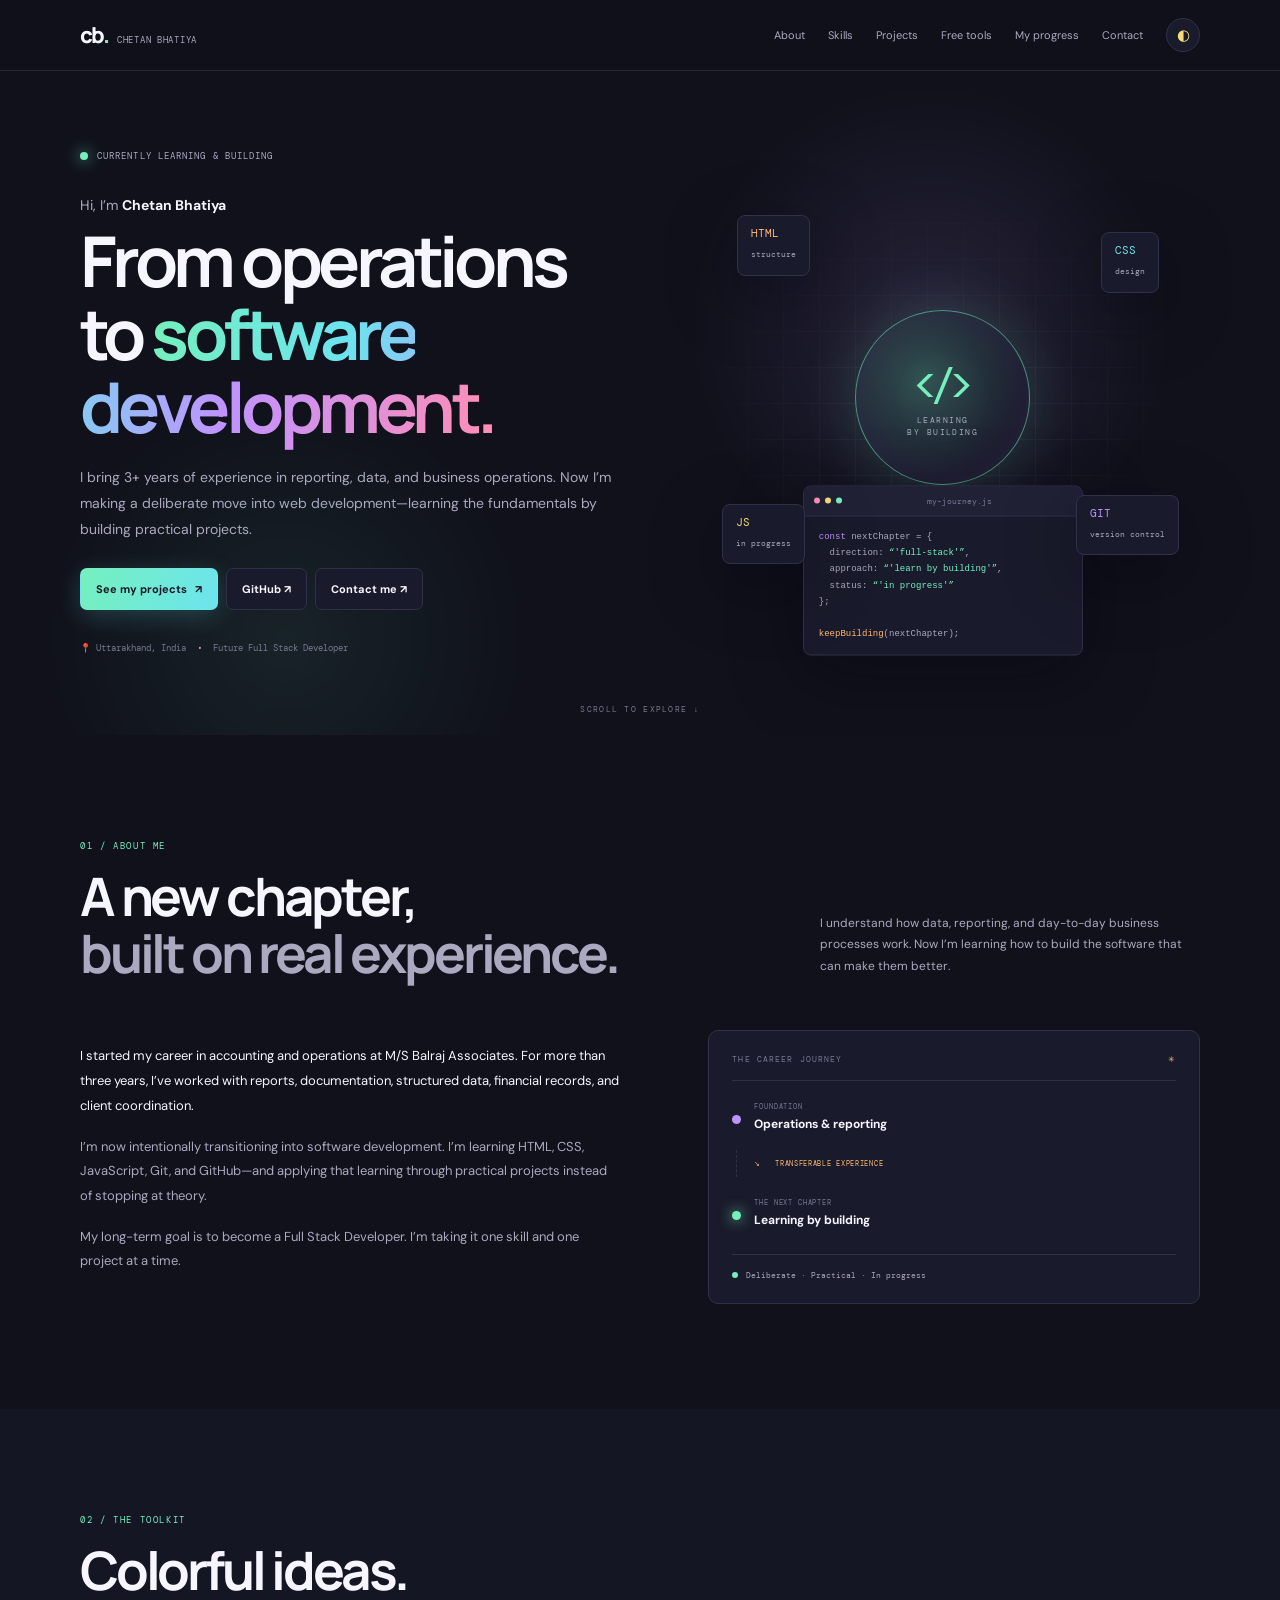
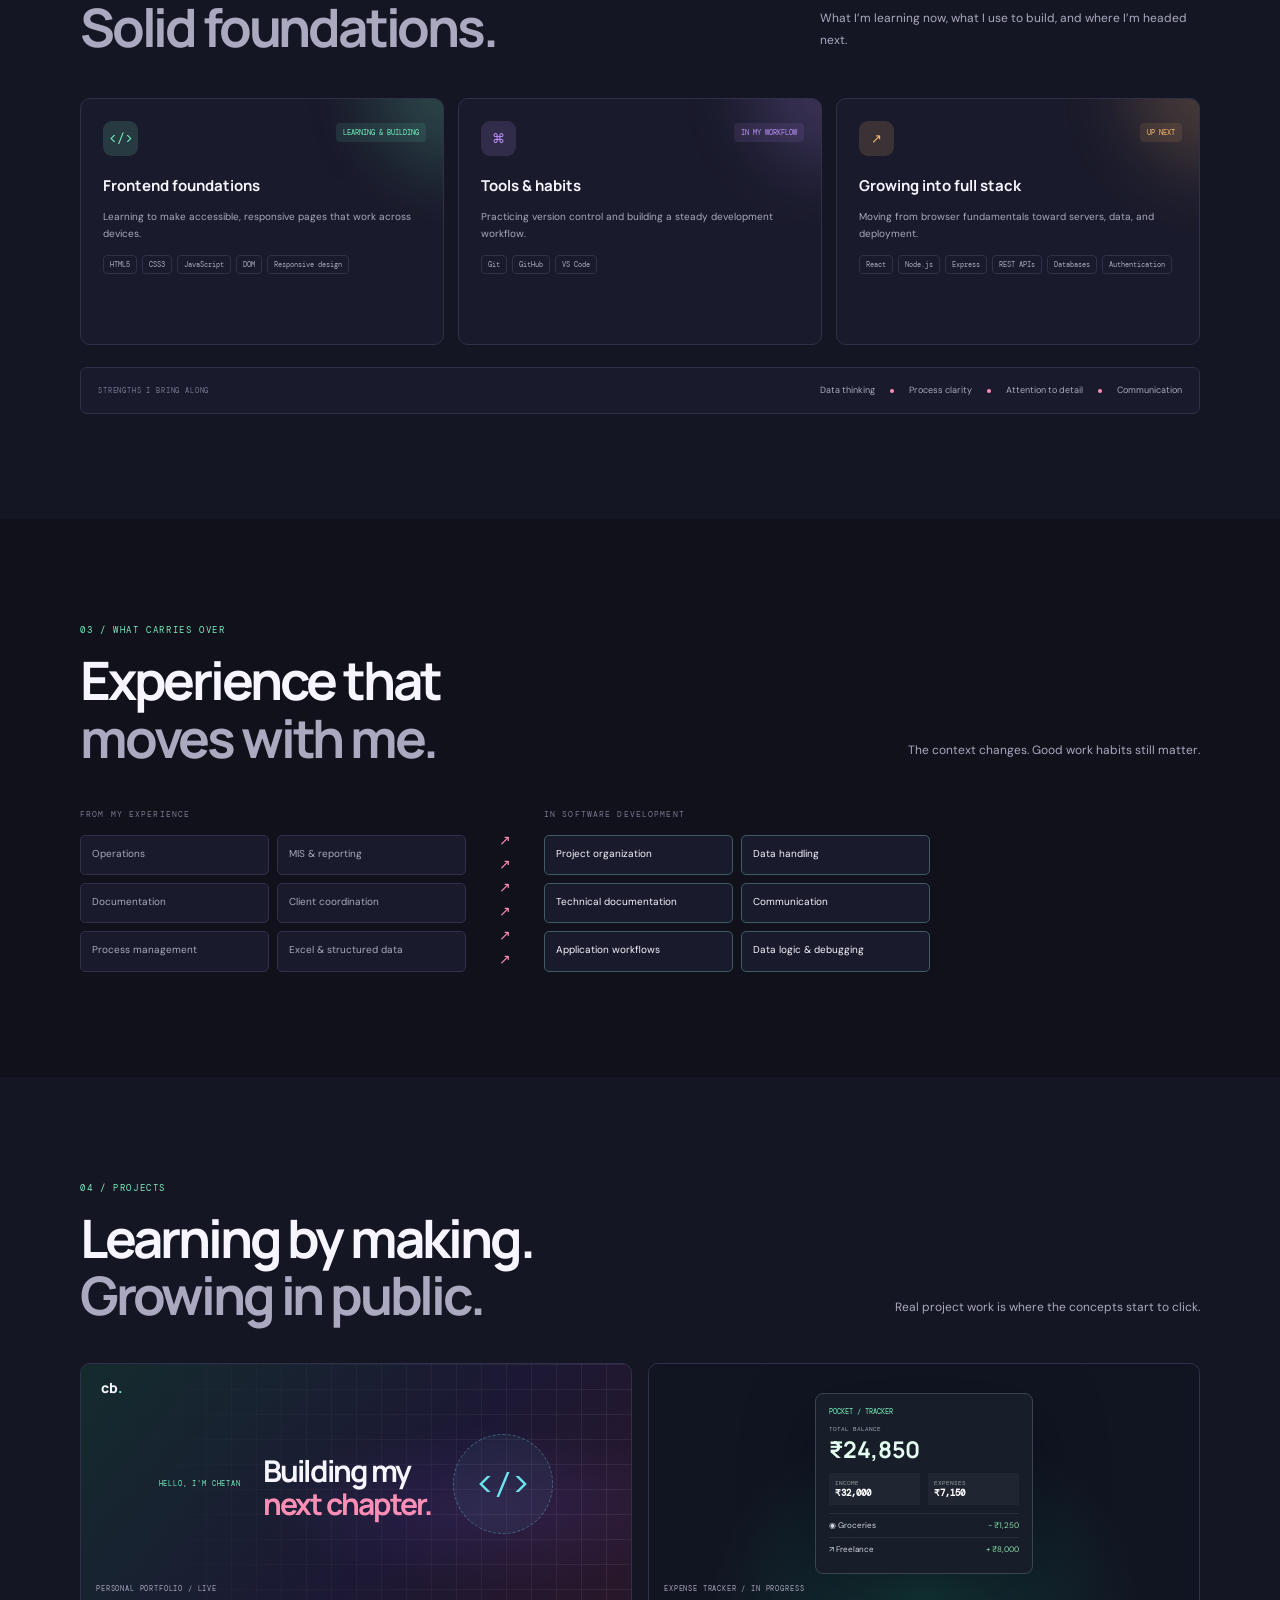
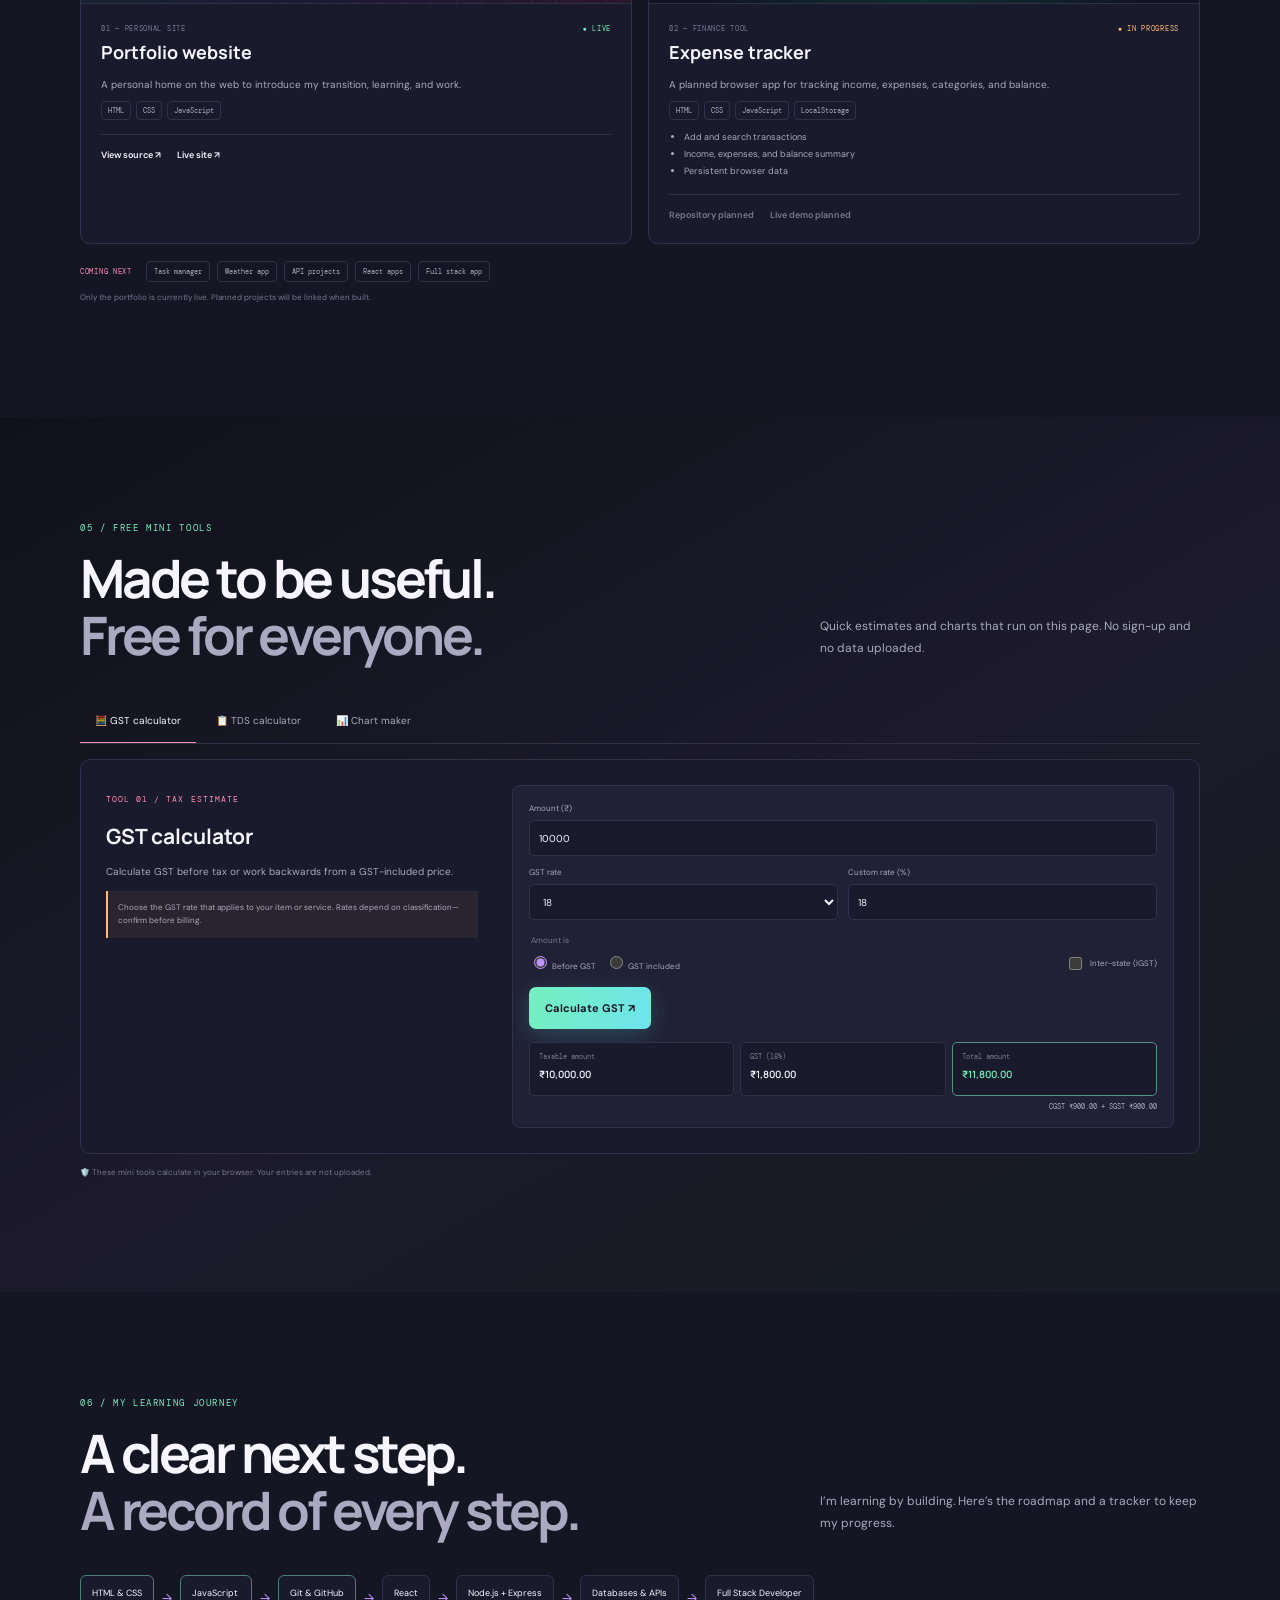
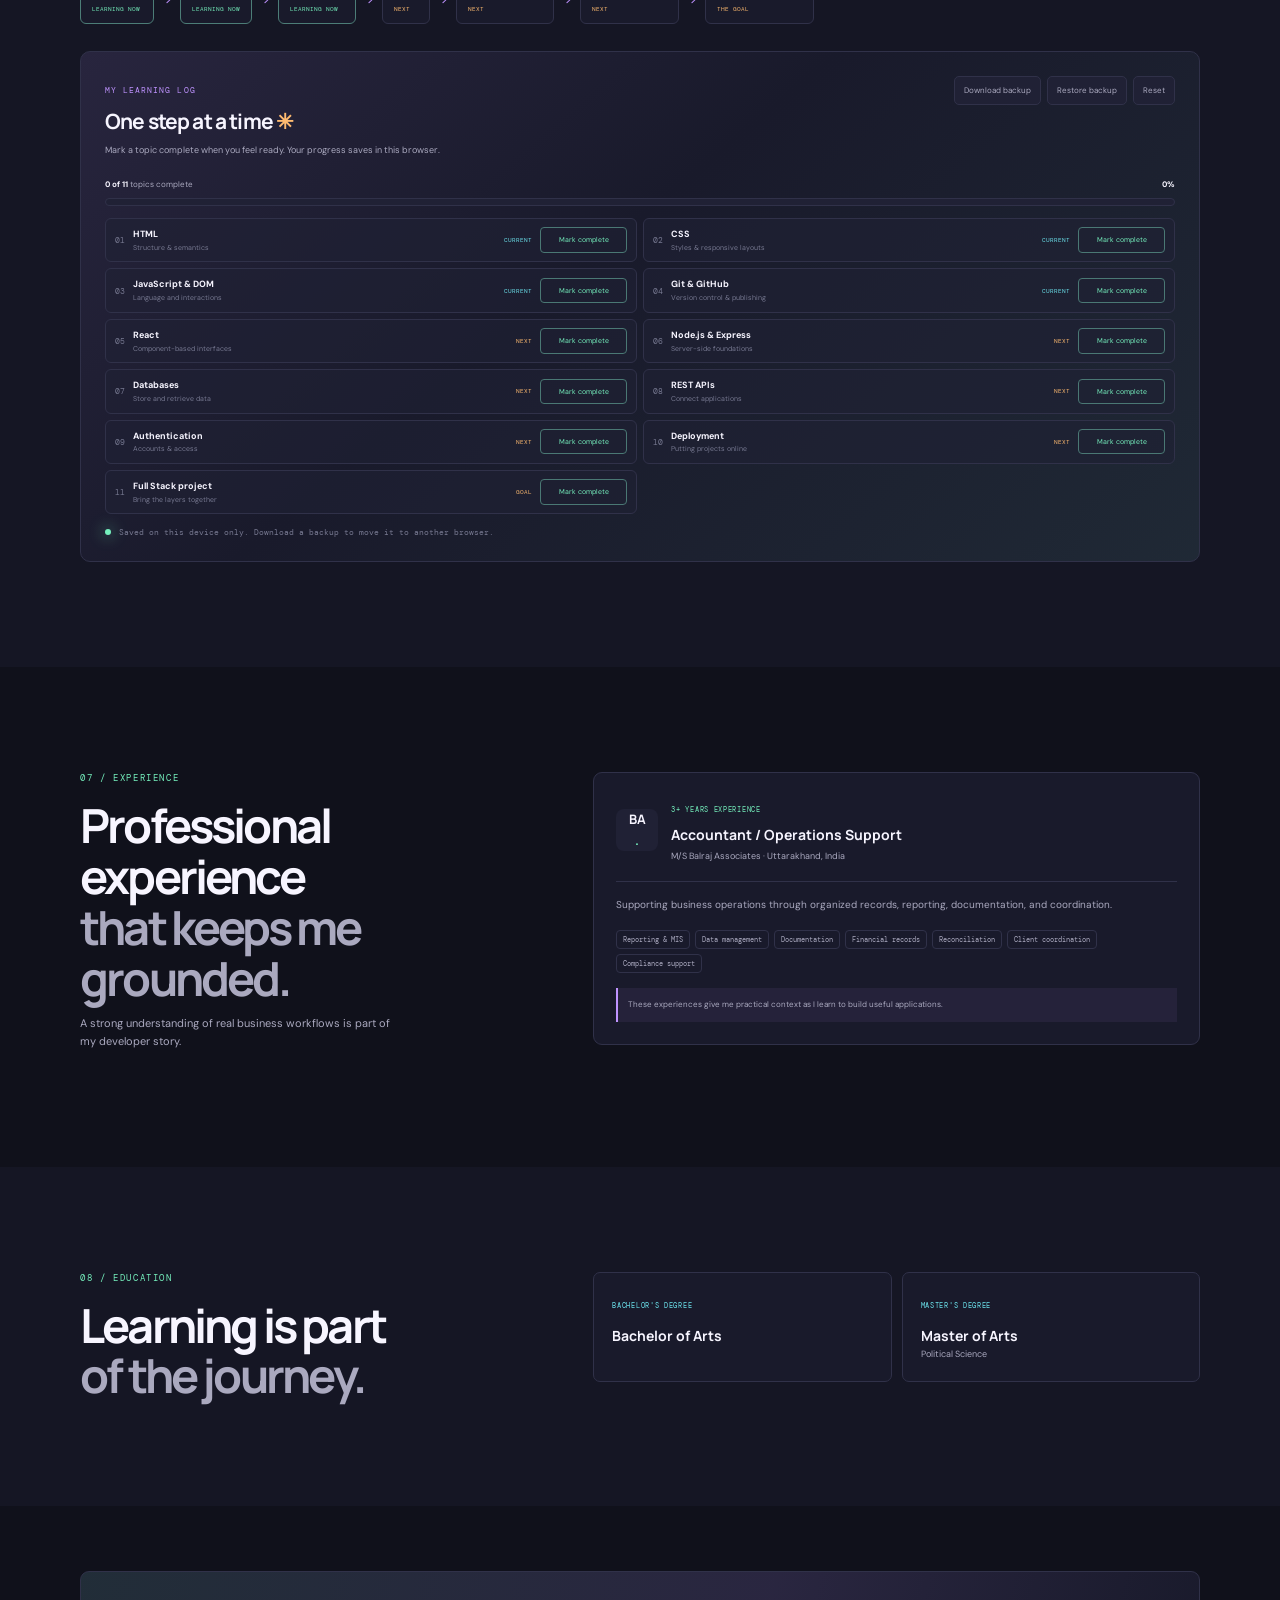
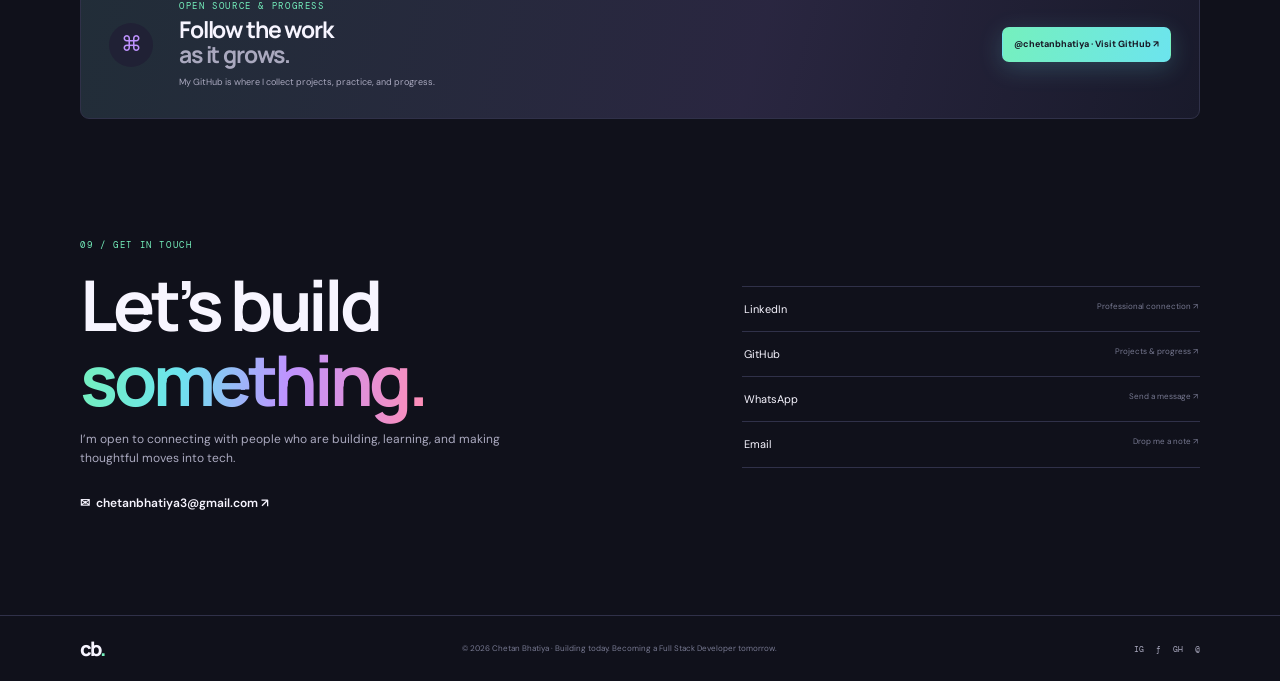
<file: index.html>
<!doctype html>
<html lang="en" data-theme="dark">
<head>
  <meta charset="utf-8"><meta name="viewport" content="width=device-width, initial-scale=1">
  <meta name="theme-color" content="#10111b"><meta name="description" content="Chetan Bhatiya's portfolio — an operations professional learning web development by building practical projects.">
  <meta name="keywords" content="Chetan Bhatiya, future full stack developer, web developer, HTML, CSS, JavaScript">
  <meta name="author" content="Chetan Bhatiya"><link rel="canonical" href="https://chetanbhatiya.github.io/chetan-portfolio/">
  <meta property="og:type" content="website"><meta property="og:title" content="Chetan Bhatiya | Future Full Stack Developer"><meta property="og:description" content="From operations to software development. Learning by building practical web projects."><meta property="og:url" content="https://chetanbhatiya.github.io/chetan-portfolio/"><meta name="twitter:card" content="summary">
  <title>Chetan Bhatiya | Future Full Stack Developer</title><link rel="icon" href="favicon.svg" type="image/svg+xml">
  <link rel="preconnect" href="https://fonts.googleapis.com"><link rel="preconnect" href="https://fonts.gstatic.com" crossorigin>
  <link href="https://fonts.googleapis.com/css2?family=DM+Mono:wght@400;500&family=DM+Sans:wght@400;500;600;700&family=Manrope:wght@400;500;600;700;800&display=swap" rel="stylesheet">
  <link rel="stylesheet" href="style.css">
  <script type="application/ld+json">{"@context":"https://schema.org","@type":"Person","name":"Chetan Bhatiya","url":"https://chetanbhatiya.github.io/chetan-portfolio/","email":"mailto:chetanbhatiya3@gmail.com","jobTitle":"Future Full Stack Developer","address":{"@type":"PostalAddress","addressRegion":"Uttarakhand","addressCountry":"IN"},"sameAs":["https://github.com/chetanbhatiya","https://www.linkedin.com/in/chetan-bhatiya-72a6a1225"]}</script>
  <script>try{document.documentElement.dataset.theme=localStorage.getItem('cb-theme')||'dark'}catch(e){}</script><script defer src="script.js"></script>
</head>
<body>
<a class="skip-link" href="#main">Skip to content</a><div class="progress-line"><span></span></div>
<header class="header"><nav class="nav wrap" aria-label="Main navigation"><a class="brand" href="#home">cb<span>.</span><small>CHETAN BHATIYA</small></a><button class="menu" aria-expanded="false" aria-controls="nav-items" aria-label="Open navigation"><i></i><i></i></button><div class="nav-items" id="nav-items"><a href="#about">About</a><a href="#skills">Skills</a><a href="#projects">Projects</a><a href="#tools">Free tools</a><a href="#journey">My progress</a><a href="#contact">Contact</a><button class="theme" aria-label="Switch theme" title="Switch theme">◐</button></div></nav></header>
<main id="main">
  <section class="hero" id="home"><div class="hero-glow glow-a"></div><div class="hero-glow glow-b"></div><div class="wrap hero-layout"><div class="hero-copy"><p class="availability"><i></i> CURRENTLY LEARNING &amp; BUILDING</p><p class="hello">Hi, I’m <b>Chetan Bhatiya</b></p><h1>From operations<br>to <span class="rainbow">software development.</span></h1><p class="hero-desc">I bring 3+ years of experience in reporting, data, and business operations. Now I’m making a deliberate move into web development—learning the fundamentals by building practical projects.</p><div class="actions"><a class="btn btn-bright" href="#projects">See my projects <span>↗</span></a><a class="btn btn-outline" href="https://github.com/chetanbhatiya" target="_blank" rel="noreferrer">GitHub ↗</a><a class="btn btn-outline" href="#contact">Contact me ↗</a></div><div class="hero-caption"><span>📍 Uttarakhand, India</span><b>·</b><span>Future Full Stack Developer</span></div></div><div class="hero-art" aria-label="Decorative coding workspace"><div class="art-grid"></div><div class="planet"><span>&lt;/&gt;</span><small>LEARNING<br>BY BUILDING</small></div><div class="art-chip chip-one"><b>HTML</b><small>structure</small></div><div class="art-chip chip-two"><b>CSS</b><small>design</small></div><div class="art-chip chip-three"><b>JS</b><small>in progress</small></div><div class="art-chip chip-four"><b>GIT</b><small>version control</small></div><div class="terminal"><div class="terminal-top"><i></i><i></i><i></i><span>my-journey.js</span></div><pre><code><em>const</em> nextChapter = {<br>  direction: <q>'full-stack'</q>,<br>  approach: <q>'learn by building'</q>,<br>  status: <q>'in progress'</q><br>};<br><br><strong>keepBuilding</strong>(nextChapter);</code></pre></div></div></div><a class="scroll-down" href="#about">SCROLL TO EXPLORE ↓</a></section>
  <section class="section" id="about"><div class="wrap"><p class="kicker">01 / ABOUT ME</p><div class="section-head"><h2>A new chapter,<br><span class="muted">built on real experience.</span></h2><p>I understand how data, reporting, and day-to-day business processes work. Now I’m learning how to build the software that can make them better.</p></div><div class="about-grid"><div class="prose"><p>I started my career in accounting and operations at M/S Balraj Associates. For more than three years, I’ve worked with reports, documentation, structured data, financial records, and client coordination.</p><p>I’m now intentionally transitioning into software development. I’m learning HTML, CSS, JavaScript, Git, and GitHub—and applying that learning through practical projects instead of stopping at theory.</p><p>My long-term goal is to become a Full Stack Developer. I’m taking it one skill and one project at a time.</p></div><div class="journey-box"><div class="box-cap">THE CAREER JOURNEY <span>✳</span></div><div class="journey-row"><i class="node old"></i><div><small>FOUNDATION</small><b>Operations &amp; reporting</b></div></div><div class="journey-dash">↘ &nbsp; TRANSFERABLE EXPERIENCE</div><div class="journey-row"><i class="node new"></i><div><small>THE NEXT CHAPTER</small><b>Learning by building</b></div></div><div class="journey-foot"><i></i> Deliberate · Practical · In progress</div></div></div></div></section>
  <section class="section section-tint" id="skills"><div class="wrap"><p class="kicker">02 / THE TOOLKIT</p><div class="section-head"><h2>Colorful ideas.<br><span class="muted">Solid foundations.</span></h2><p>What I’m learning now, what I use to build, and where I’m headed next.</p></div><div class="skills-grid"><article class="skill-card sc-green"><span class="skill-icon">&lt;/&gt;</span><small class="pill p-green">LEARNING &amp; BUILDING</small><h3>Frontend foundations</h3><p>Learning to make accessible, responsive pages that work across devices.</p><div class="tags"><span>HTML5</span><span>CSS3</span><span>JavaScript</span><span>DOM</span><span>Responsive design</span></div></article><article class="skill-card sc-purple"><span class="skill-icon">⌘</span><small class="pill p-purple">IN MY WORKFLOW</small><h3>Tools &amp; habits</h3><p>Practicing version control and building a steady development workflow.</p><div class="tags"><span>Git</span><span>GitHub</span><span>VS Code</span></div></article><article class="skill-card sc-orange"><span class="skill-icon">↗</span><small class="pill p-orange">UP NEXT</small><h3>Growing into full stack</h3><p>Moving from browser fundamentals toward servers, data, and deployment.</p><div class="tags"><span>React</span><span>Node.js</span><span>Express</span><span>REST APIs</span><span>Databases</span><span>Authentication</span></div></article></div><div class="transfer-strip"><b>STRENGTHS I BRING ALONG</b><span>Data thinking</span><i></i><span>Process clarity</span><i></i><span>Attention to detail</span><i></i><span>Communication</span></div></div></section>
  <section class="section"><div class="wrap"><p class="kicker">03 / WHAT CARRIES OVER</p><div class="section-head"><h2>Experience that<br><span class="muted">moves with me.</span></h2><p>The context changes. Good work habits still matter.</p></div><div class="bridge"><div><small>FROM MY EXPERIENCE</small><span>Operations</span><span>MIS &amp; reporting</span><span>Documentation</span><span>Client coordination</span><span>Process management</span><span>Excel &amp; structured data</span></div><strong aria-hidden="true">↗<br>↗<br>↗<br>↗<br>↗<br>↗</strong><div><small>IN SOFTWARE DEVELOPMENT</small><span>Project organization</span><span>Data handling</span><span>Technical documentation</span><span>Communication</span><span>Application workflows</span><span>Data logic &amp; debugging</span></div></div></div></section>
  <section class="section section-tint" id="projects"><div class="wrap"><p class="kicker">04 / PROJECTS</p><div class="section-head"><h2>Learning by making.<br><span class="muted">Growing in public.</span></h2><p>Real project work is where the concepts start to click.</p></div><div class="projects-grid"><article class="project"><div class="project-shot shot-portfolio"><span>cb<span>.</span></span><div><small>HELLO, I'M CHETAN</small><b>Building my<br><em>next chapter.</em></b><i>&lt;/&gt;</i></div><label>PERSONAL PORTFOLIO / LIVE</label></div><div class="project-info"><div class="project-overline">01 — PERSONAL SITE <span class="badge live">● LIVE</span></div><h3>Portfolio website</h3><p>A personal home on the web to introduce my transition, learning, and work.</p><div class="tags"><span>HTML</span><span>CSS</span><span>JavaScript</span></div><div class="project-links"><a href="https://github.com/chetanbhatiya/chetan-portfolio" target="_blank" rel="noreferrer">View source ↗</a><a href="https://chetanbhatiya.github.io/chetan-portfolio/" target="_blank" rel="noreferrer">Live site ↗</a></div></div></article><article class="project"><div class="project-shot shot-expense"><div class="mini-app"><small>POCKET / TRACKER</small><label>TOTAL BALANCE</label><b>₹24,850</b><div><span>INCOME<br><strong>₹32,000</strong></span><span>EXPENSES<br><strong>₹7,150</strong></span></div><p>◉ Groceries <i>− ₹1,250</i></p><p>↗ Freelance <i>+ ₹8,000</i></p></div><label>EXPENSE TRACKER / IN PROGRESS</label></div><div class="project-info"><div class="project-overline">02 — FINANCE TOOL <span class="badge progress-badge">● IN PROGRESS</span></div><h3>Expense tracker</h3><p>A planned browser app for tracking income, expenses, categories, and balance.</p><div class="tags"><span>HTML</span><span>CSS</span><span>JavaScript</span><span>LocalStorage</span></div><ul><li>Add and search transactions</li><li>Income, expenses, and balance summary</li><li>Persistent browser data</li></ul><div class="project-links"><span>Repository planned</span><span>Live demo planned</span></div></div></article></div><div class="next-ideas"><b>COMING NEXT</b><span>Task manager</span><span>Weather app</span><span>API projects</span><span>React apps</span><span>Full stack app</span></div><p class="project-note">Only the portfolio is currently live. Planned projects will be linked when built.</p></div></section>
  <section class="section tools-section" id="tools"><div class="wrap"><p class="kicker">05 / FREE MINI TOOLS</p><div class="section-head"><h2>Made to be useful.<br><span class="muted">Free for everyone.</span></h2><p>Quick estimates and charts that run on this page. No sign-up and no data uploaded.</p></div><div class="tool-tabs" role="tablist" aria-label="Choose a mini tool"><button role="tab" id="tab-gst" aria-selected="true" aria-controls="panel-gst">🧮 GST calculator</button><button role="tab" id="tab-tds" aria-selected="false" aria-controls="panel-tds">📋 TDS calculator</button><button role="tab" id="tab-chart" aria-selected="false" aria-controls="panel-chart">📊 Chart maker</button></div>
    <div class="tool-panel" id="panel-gst" role="tabpanel" aria-labelledby="tab-gst"><div class="tool-intro"><span>TOOL 01 / TAX ESTIMATE</span><h3>GST calculator</h3><p>Calculate GST before tax or work backwards from a GST-included price.</p><aside>Choose the GST rate that applies to your item or service. Rates depend on classification—confirm before billing.</aside></div><form id="gst-form" class="tool-box"><div class="form-grid"><label>Amount (₹)<input id="gst-amount" type="number" min="0" step="0.01" value="10000"></label><label>GST rate<select id="gst-rate"><option>0</option><option>5</option><option>12</option><option selected>18</option><option>28</option><option value="custom">Custom rate</option></select></label><label id="custom-rate-row" hidden>Custom rate (%)<input id="custom-rate" type="number" min="0" max="100" step="0.01" value="18"></label></div><div class="gst-options"><fieldset><legend>Amount is</legend><label><input type="radio" name="gst-mode" value="exclusive" checked> Before GST</label><label><input type="radio" name="gst-mode" value="inclusive"> GST included</label></fieldset><label class="check"><input id="interstate" type="checkbox"> Inter-state (IGST)</label></div><button class="btn btn-bright" type="submit">Calculate GST ↗</button><div class="gst-results" aria-live="polite"><div><small>Taxable amount</small><b id="gst-taxable">₹10,000.00</b></div><div><small id="gst-label">GST (18%)</small><b id="gst-tax">₹1,800.00</b></div><div class="total"><small>Total amount</small><b id="gst-total">₹11,800.00</b></div><p id="gst-split">CGST ₹900.00 + SGST ₹900.00</p></div></form></div>
    <div class="tool-panel" id="panel-tds" role="tabpanel" aria-labelledby="tab-tds" hidden><div class="tool-intro"><span>TOOL 02 / TAX ESTIMATE</span><h3>TDS quick calculator</h3><p>Estimate selected resident payment cases using the provisions applicable from 1 April 2026.</p><aside>Selected cases only. Payer and payee status, PAN, certificates, thresholds, and exceptions affect TDS.</aside><a class="official-link" href="https://www.incometaxindia.gov.in/documents/20117/42998/Section-393_2026-03-27_10-53-24_00f77b_en.pdf/e3e175fc-b0b9-b1b1-b533-083cff93fcbd?t=1774632229010&amp;version=12.0" target="_blank" rel="noreferrer">Official Section 393 rate table ↗</a><a class="official-link" href="https://www.incometax.gov.in/iec/foportal/help/all-topics/e-filing-services/tds-compliance" target="_blank" rel="noreferrer">TDS transition guidance ↗</a></div><form id="tds-form" class="tool-box"><div class="form-grid"><label>Payment type<select id="tds-type"><option value="contract-ind">Contractor — individual/HUF · 1%</option><option value="contract-other">Contractor — other payee · 2%</option><option value="professional">Professional services · 10%</option><option value="technical">Technical services · 2%</option><option value="commission">Commission/brokerage · 2%</option><option value="rent-building">Rent — land/building · 10%</option><option value="rent-machine">Rent — machinery/equipment · 2%</option><option value="goods">Purchase of goods · 0.1%</option></select></label><label>Current payment (₹)<input id="tds-payment" type="number" min="0" step="0.01" value="50000"></label><label class="wide"><span id="tds-aggregate-label">Financial year total so far (₹)</span><input id="tds-aggregate" type="number" min="0" step="0.01" value="50000"></label></div><div class="tds-result"><div><small id="tds-reference">Income-tax Act, 2025 · Section 393</small><b id="tds-rate">Rate: 1%</b><p id="tds-note"></p></div><div><small>ESTIMATED TDS</small><strong id="tds-output">₹0.00</strong></div></div><p class="disclaimer">Illustrative estimate, not tax advice or a filing calculation. Check the actual payer/payee facts and current rules before relying on the result.</p></form></div>
    <div class="tool-panel" id="panel-chart" role="tabpanel" aria-labelledby="tab-chart" hidden><div class="tool-intro"><span>TOOL 03 / REPORT HELPER</span><h3>Quick chart maker</h3><p>Turn a few labels and numbers into a clear chart for a report, presentation, or monthly snapshot.</p><aside>Data stays in your browser. Download the chart as an SVG image.</aside></div><div class="tool-box"><div id="chart-rows"><label class="chart-row"><span>Label</span><input value="Income" aria-label="Chart label 1"><span>Value</span><input type="number" value="32000" min="0" aria-label="Chart value 1"><button type="button" class="remove-row" aria-label="Remove row 1" disabled>×</button></label><label class="chart-row"><span>Label</span><input value="Expenses" aria-label="Chart label 2"><span>Value</span><input type="number" value="7150" min="0" aria-label="Chart value 2"><button type="button" class="remove-row" aria-label="Remove row 2">×</button></label><label class="chart-row"><span>Label</span><input value="Savings" aria-label="Chart label 3"><span>Value</span><input type="number" value="24850" min="0" aria-label="Chart value 3"><button type="button" class="remove-row" aria-label="Remove row 3">×</button></label></div><div class="chart-controls"><button type="button" id="add-row" class="btn btn-outline">＋ Add row</button><label>Chart title<input id="chart-title" value="Monthly snapshot" maxlength="48"></label></div><div id="chart-preview" class="chart-preview" role="img" aria-label="Chart preview"></div><button type="button" id="download-chart" class="btn btn-bright">Download chart (SVG) ↓</button></div></div><p class="tools-local">🛡️ These mini tools calculate in your browser. Your entries are not uploaded.</p>
  </div></section>
  <section class="section section-tint" id="journey"><div class="wrap"><p class="kicker">06 / MY LEARNING JOURNEY</p><div class="section-head"><h2>A clear next step.<br><span class="muted">A record of every step.</span></h2><p>I’m learning by building. Here’s the roadmap and a tracker to keep my progress.</p></div><div class="roadmap"><span>HTML &amp; CSS <b>LEARNING NOW</b></span><i>→</i><span>JavaScript <b>LEARNING NOW</b></span><i>→</i><span>Git &amp; GitHub <b>LEARNING NOW</b></span><i>→</i><span>React <b>NEXT</b></span><i>→</i><span>Node.js + Express <b>NEXT</b></span><i>→</i><span>Databases &amp; APIs <b>NEXT</b></span><i>→</i><span>Full Stack Developer <b>THE GOAL</b></span></div>
    <div class="tracker"><div class="tracker-head"><div><span class="tracker-kicker">MY LEARNING LOG</span><h3>One step at a time <span>✳</span></h3><p>Mark a topic complete when you feel ready. Your progress saves in this browser.</p></div><div class="tracker-actions"><button type="button" id="backup-progress">Download backup</button><label class="restore-button">Restore backup<input id="restore-progress" type="file" accept="application/json,.json" hidden></label><button type="button" id="reset-progress">Reset</button></div></div><div class="tracker-meter"><div><span><b id="done-count">0 of 11</b> topics complete</span><b id="done-percent">0%</b></div><div class="meter"><span id="meter-fill"></span></div></div><div class="tracker-list" id="tracker-list"><div class="tracker-row" data-topic="html"><span class="tracker-id">01</span><span class="tracker-label"><b>HTML</b><small>Structure &amp; semantics</small></span><span class="tracker-state current">CURRENT</span><button type="button" aria-pressed="false">Mark complete</button></div><div class="tracker-row" data-topic="css"><span class="tracker-id">02</span><span class="tracker-label"><b>CSS</b><small>Styles &amp; responsive layouts</small></span><span class="tracker-state current">CURRENT</span><button type="button" aria-pressed="false">Mark complete</button></div><div class="tracker-row" data-topic="javascript"><span class="tracker-id">03</span><span class="tracker-label"><b>JavaScript &amp; DOM</b><small>Language and interactions</small></span><span class="tracker-state current">CURRENT</span><button type="button" aria-pressed="false">Mark complete</button></div><div class="tracker-row" data-topic="git"><span class="tracker-id">04</span><span class="tracker-label"><b>Git &amp; GitHub</b><small>Version control &amp; publishing</small></span><span class="tracker-state current">CURRENT</span><button type="button" aria-pressed="false">Mark complete</button></div><div class="tracker-row" data-topic="react"><span class="tracker-id">05</span><span class="tracker-label"><b>React</b><small>Component-based interfaces</small></span><span class="tracker-state next">NEXT</span><button type="button" aria-pressed="false">Mark complete</button></div><div class="tracker-row" data-topic="node"><span class="tracker-id">06</span><span class="tracker-label"><b>Node.js &amp; Express</b><small>Server-side foundations</small></span><span class="tracker-state next">NEXT</span><button type="button" aria-pressed="false">Mark complete</button></div><div class="tracker-row" data-topic="database"><span class="tracker-id">07</span><span class="tracker-label"><b>Databases</b><small>Store and retrieve data</small></span><span class="tracker-state next">NEXT</span><button type="button" aria-pressed="false">Mark complete</button></div><div class="tracker-row" data-topic="api"><span class="tracker-id">08</span><span class="tracker-label"><b>REST APIs</b><small>Connect applications</small></span><span class="tracker-state next">NEXT</span><button type="button" aria-pressed="false">Mark complete</button></div><div class="tracker-row" data-topic="auth"><span class="tracker-id">09</span><span class="tracker-label"><b>Authentication</b><small>Accounts &amp; access</small></span><span class="tracker-state next">NEXT</span><button type="button" aria-pressed="false">Mark complete</button></div><div class="tracker-row" data-topic="deploy"><span class="tracker-id">10</span><span class="tracker-label"><b>Deployment</b><small>Putting projects online</small></span><span class="tracker-state next">NEXT</span><button type="button" aria-pressed="false">Mark complete</button></div><div class="tracker-row" data-topic="fullstack"><span class="tracker-id">11</span><span class="tracker-label"><b>Full Stack project</b><small>Bring the layers together</small></span><span class="tracker-state next">GOAL</span><button type="button" aria-pressed="false">Mark complete</button></div></div><p class="local-note"><i></i> Saved on this device only. Download a backup to move it to another browser.</p></div></div></section>
  <section class="section"><div class="wrap experience-grid"><div><p class="kicker">07 / EXPERIENCE</p><h2>Professional experience<br><span class="muted">that keeps me grounded.</span></h2><p class="exp-lede">A strong understanding of real business workflows is part of my developer story.</p></div><article class="experience"><div class="exp-top"><span class="company-mark">BA<span>.</span></span><div><small>3+ YEARS EXPERIENCE</small><h3>Accountant / Operations Support</h3><p>M/S Balraj Associates · Uttarakhand, India</p></div></div><p>Supporting business operations through organized records, reporting, documentation, and coordination.</p><div class="tags"><span>Reporting &amp; MIS</span><span>Data management</span><span>Documentation</span><span>Financial records</span><span>Reconciliation</span><span>Client coordination</span><span>Compliance support</span></div><aside>These experiences give me practical context as I learn to build useful applications.</aside></article></div></section>
  <section class="section section-tint"><div class="wrap education-grid"><div><p class="kicker">08 / EDUCATION</p><h2>Learning is part<br><span class="muted">of the journey.</span></h2></div><div class="education"><article><small>BACHELOR'S DEGREE</small><h3>Bachelor of Arts</h3></article><article><small>MASTER'S DEGREE</small><h3>Master of Arts</h3><p>Political Science</p></article></div></div></section>
  <section class="section github"><div class="wrap github-inner"><span class="github-mark">⌘</span><div><p class="kicker">OPEN SOURCE &amp; PROGRESS</p><h2>Follow the work<br><span class="muted">as it grows.</span></h2><p>My GitHub is where I collect projects, practice, and progress.</p></div><a class="btn btn-bright" href="https://github.com/chetanbhatiya" target="_blank" rel="noreferrer">@chetanbhatiya · Visit GitHub ↗</a></div></section>
  <section class="section contact" id="contact"><div class="wrap contact-grid"><div><p class="kicker">09 / GET IN TOUCH</p><h2>Let’s build<br><span class="rainbow">something.</span></h2><p>I’m open to connecting with people who are building, learning, and making thoughtful moves into tech.</p><a class="email" href="mailto:chetanbhatiya3@gmail.com">✉ &nbsp;chetanbhatiya3@gmail.com ↗</a></div><div class="contact-links"><a href="https://www.linkedin.com/in/chetan-bhatiya-72a6a1225" target="_blank" rel="noreferrer">LinkedIn <span>Professional connection ↗</span></a><a href="https://github.com/chetanbhatiya" target="_blank" rel="noreferrer">GitHub <span>Projects &amp; progress ↗</span></a><a href="https://wa.me/918126719994" target="_blank" rel="noreferrer">WhatsApp <span>Send a message ↗</span></a><a href="mailto:chetanbhatiya3@gmail.com">Email <span>Drop me a note ↗</span></a></div></div></section>
</main><footer><div class="wrap footer"><a class="brand" href="#home">cb<span>.</span></a><p>© <span id="year">2026</span> Chetan Bhatiya · Building today. Becoming a Full Stack Developer tomorrow.</p><div><a href="https://www.instagram.com/chetan__bhatiya" aria-label="Instagram">IG</a><a href="https://www.facebook.com/chetan.bhatiya.148" aria-label="Facebook">f</a><a href="https://github.com/chetanbhatiya" aria-label="GitHub">GH</a><a href="mailto:chetanbhatiya3@gmail.com" aria-label="Email">@</a></div></div></footer><button class="top" aria-label="Back to top">↑</button><div class="toast" role="status" aria-live="polite"></div>
</body></html>
</file>
<file: style.css>
:root{color-scheme:dark;--bg:#10111b;--tint:#151624;--card:#191a2b;--card2:#202135;--line:#303149;--text:#f7f5ff;--muted:#aaa9bf;--quiet:#777991;--mint:#75f0bd;--cyan:#6ce4ee;--purple:#bf93ff;--pink:#ff8eb6;--orange:#ffbb70;--yellow:#f4dc79;--display:'Manrope',sans-serif;--body:'DM Sans',sans-serif;--mono:'DM Mono',monospace;--shadow:0 20px 70px #06061066;--head:rgba(16,17,27,.84)}
:root[data-theme="light"]{color-scheme:light;--bg:#f8f7fc;--tint:#efeff8;--card:#fff;--card2:#f5f4fb;--line:#deddec;--text:#1d1b30;--muted:#65657b;--quiet:#88879a;--mint:#07865e;--cyan:#087c9c;--purple:#7545b5;--pink:#c63d73;--orange:#ad5c00;--yellow:#8a6a00;--shadow:0 20px 60px #36315016;--head:rgba(248,247,252,.88)}
*{box-sizing:border-box}html{scroll-behavior:smooth;scroll-padding-top:86px}body{margin:0;background:var(--bg);color:var(--text);font:15px/1.65 var(--body);overflow-x:hidden;transition:background .25s,color .25s}a{color:inherit;text-decoration:none}button,input,select{font:inherit}.wrap{width:min(1120px,calc(100% - 48px));margin-inline:auto}.section{padding:105px 0;position:relative}.section-tint{background:var(--tint)}.skip-link{position:fixed;z-index:90;top:-60px;left:16px;padding:10px 15px;background:var(--mint);color:#151520}.skip-link:focus{top:12px}.progress-line{position:fixed;z-index:50;inset:0 0 auto;height:3px}.progress-line span{display:block;width:0;height:100%;background:linear-gradient(90deg,var(--mint),var(--cyan),var(--purple),var(--pink),var(--orange))}.header{position:fixed;z-index:40;inset:0 0 auto;border-bottom:1px solid color-mix(in srgb,var(--line) 70%,transparent);background:var(--head);backdrop-filter:blur(18px)}.nav{height:70px;display:flex;align-items:center;justify-content:space-between}.brand{font:800 22px var(--display);letter-spacing:-2px}.brand>span{color:var(--mint)}.brand small{margin-left:9px;color:var(--muted);font:9px var(--mono);letter-spacing:.08em}.nav-items{display:flex;align-items:center;gap:23px}.nav-items>a{font-size:11px;color:var(--muted)}.nav-items>a:hover,.nav-items>a.active{color:var(--text)}.theme{border:1px solid var(--line);background:var(--card);width:34px;height:34px;border-radius:50%;color:var(--yellow);cursor:pointer}.menu{display:none}
.hero{min-height:735px;padding:130px 0 70px;display:flex;align-items:center;position:relative;isolation:isolate;overflow:hidden}.hero-layout{display:grid;grid-template-columns:1fr .9fr;gap:34px;align-items:center}.hero-glow{position:absolute;z-index:-1;width:520px;height:520px;border-radius:50%;filter:blur(1px);opacity:.13}.glow-a{background:radial-gradient(circle,var(--purple),transparent 68%);right:7%;top:9%}.glow-b{background:radial-gradient(circle,var(--mint),transparent 68%);left:2%;bottom:-22%;opacity:.08}.availability{display:flex;align-items:center;gap:9px;color:var(--muted);font:9px var(--mono);letter-spacing:.12em}.availability i,.local-note i{width:8px;height:8px;background:var(--mint);border-radius:50%;box-shadow:0 0 15px var(--mint)}.hello{font-size:14px;color:var(--muted);margin:32px 0 7px}.hello b{color:var(--text)}h1,h2,h3{font-family:var(--display)}h1{font-size:clamp(44px,5.5vw,70px);line-height:1.04;letter-spacing:-.065em;margin:0}.rainbow{background:linear-gradient(95deg,var(--mint),var(--cyan) 29%,var(--purple) 60%,var(--pink));background-clip:text;-webkit-background-clip:text;color:transparent}.hero-desc{max-width:555px;color:var(--muted);font-size:14px;line-height:1.85;margin:22px 0 25px}.actions{display:flex;gap:8px;flex-wrap:wrap}.btn{display:inline-flex;align-items:center;justify-content:center;gap:8px;border:1px solid transparent;border-radius:7px;padding:11px 15px;font-size:11px;font-weight:700;transition:.2s}.btn:hover{transform:translateY(-2px)}.btn-bright{color:#171624;background:linear-gradient(110deg,var(--mint),var(--cyan));box-shadow:0 6px 25px color-mix(in srgb,var(--cyan) 20%,transparent)}.btn-outline{background:var(--card);border-color:var(--line);color:var(--text)}.btn-outline:hover{border-color:var(--purple)}.hero-caption{display:flex;gap:11px;align-items:center;margin-top:32px;font:9px var(--mono);color:var(--quiet)}.hero-caption b{color:var(--pink)}.hero-art{height:470px;position:relative;display:grid;place-items:center}.art-grid{position:absolute;inset:25px;background-image:linear-gradient(var(--line) 1px,transparent 1px),linear-gradient(90deg,var(--line) 1px,transparent 1px);background-size:36px 36px;mask-image:radial-gradient(ellipse,#000,transparent 72%);opacity:.55}.planet{z-index:1;width:175px;height:175px;border:1px solid color-mix(in srgb,var(--mint) 55%,transparent);border-radius:50%;display:grid;place-content:center;text-align:center;background:radial-gradient(circle at 40% 40%,color-mix(in srgb,var(--mint) 27%,var(--card)),var(--card) 68%);box-shadow:0 0 60px color-mix(in srgb,var(--mint) 19%,transparent),inset 0 0 45px color-mix(in srgb,var(--purple) 10%,transparent)}.planet span{font:44px var(--mono);letter-spacing:-8px;color:var(--mint);padding-right:7px}.planet small{font:8px/1.5 var(--mono);color:var(--muted);letter-spacing:.18em}.art-chip{position:absolute;z-index:4;padding:10px 13px;border:1px solid var(--line);border-radius:8px;background:var(--card);box-shadow:var(--shadow);animation:float 5s infinite ease-in-out}.art-chip b{display:block;font:11px var(--mono)}.art-chip small{font:8px var(--mono);color:var(--muted)}.chip-one{top:53px;left:10%;color:var(--orange)}.chip-two{right:8%;top:70px;color:var(--cyan);animation-delay:-1s}.chip-three{left:7%;bottom:68px;color:var(--yellow);animation-delay:-2.2s}.chip-four{right:4%;bottom:77px;color:var(--purple);animation-delay:-.5s}.terminal{z-index:3;position:absolute;top:56%;left:50%;transform:translate(-50%,35%);width:280px;border:1px solid var(--line);border-radius:8px;background:var(--card);box-shadow:var(--shadow);overflow:hidden}.terminal-top{height:30px;background:var(--card2);display:flex;align-items:center;gap:5px;padding:0 10px;border-bottom:1px solid var(--line)}.terminal-top i{width:6px;height:6px;background:var(--pink);border-radius:50%}.terminal-top i:nth-child(2){background:var(--yellow)}.terminal-top i:nth-child(3){background:var(--mint)}.terminal-top span{margin:auto;font:8px var(--mono);color:var(--quiet)}.terminal pre{margin:0;padding:12px 15px;font:9px/1.7 var(--mono);color:var(--muted)}.terminal em{font-style:normal;color:var(--purple)}.terminal q{color:var(--mint)}.terminal strong{font-weight:400;color:var(--orange)}.scroll-down{position:absolute;bottom:21px;left:50%;transform:translateX(-50%);font:8px var(--mono);letter-spacing:.16em;color:var(--quiet)}
.kicker{font:9px var(--mono);letter-spacing:.18em;color:var(--mint);margin:0 0 16px}.section-head{display:flex;justify-content:space-between;align-items:end;gap:36px}.section-head h2,.experience-grid h2,.education-grid h2,.contact h2{font-size:clamp(35px,4.5vw,53px);line-height:1.08;letter-spacing:-.06em;margin:0}.muted{color:var(--muted)}.section-head>p{max-width:380px;color:var(--muted);font-size:12px;line-height:1.8;margin:0 0 5px}.about-grid{display:grid;grid-template-columns:1.05fr .95fr;gap:85px;align-items:center;margin-top:48px}.prose{max-width:540px}.prose p{color:var(--muted);font-size:13px;line-height:1.9;margin:0 0 16px}.prose p:first-child{color:var(--text)}.journey-box{padding:23px;background:var(--card);border:1px solid var(--line);border-radius:10px}.box-cap{display:flex;justify-content:space-between;padding-bottom:16px;border-bottom:1px solid var(--line);font:8px var(--mono);letter-spacing:.14em;color:var(--quiet)}.box-cap span{color:var(--orange)}.journey-row{display:flex;align-items:center;gap:13px;margin-top:21px}.node{width:9px;height:9px;border-radius:50%}.node.old{background:var(--purple)}.node.new{background:var(--mint);box-shadow:0 0 14px var(--mint)}.journey-row small{display:block;color:var(--quiet);font:7px var(--mono);letter-spacing:.12em}.journey-row b{font-size:12px}.journey-dash{margin:14px 0 14px 4px;padding:9px 0 9px 17px;border-left:1px dashed var(--line);font:7px var(--mono);color:var(--orange);letter-spacing:.1em}.journey-foot{display:flex;align-items:center;gap:8px;border-top:1px solid var(--line);padding-top:15px;margin-top:22px;font:8px var(--mono);color:var(--muted)}.journey-foot i{width:6px;height:6px;border-radius:50%;background:var(--mint)}
.skills-grid{display:grid;grid-template-columns:repeat(3,1fr);gap:14px;margin-top:42px}.skill-card{position:relative;min-height:247px;padding:22px;border:1px solid var(--line);border-radius:10px;background:var(--card);overflow:hidden;transition:.25s}.skill-card:after{content:'';position:absolute;width:160px;height:160px;right:-90px;top:-90px;border-radius:50%;filter:blur(36px);opacity:.2;background:var(--mint)}.sc-purple:after{background:var(--purple)}.sc-orange:after{background:var(--orange)}.skill-card:hover{transform:translateY(-4px);border-color:var(--purple)}.skill-icon{display:inline-grid;place-items:center;width:35px;height:35px;border-radius:9px;background:color-mix(in srgb,var(--mint) 15%,var(--card));color:var(--mint);font:13px var(--mono)}.sc-purple .skill-icon{background:color-mix(in srgb,var(--purple) 15%,var(--card));color:var(--purple)}.sc-orange .skill-icon{background:color-mix(in srgb,var(--orange) 15%,var(--card));color:var(--orange)}.pill{position:absolute;right:17px;top:24px;font:7px var(--mono);padding:5px 7px;border-radius:4px}.p-green{color:var(--mint);background:color-mix(in srgb,var(--mint) 10%,var(--card))}.p-purple{color:var(--purple);background:color-mix(in srgb,var(--purple) 10%,var(--card))}.p-orange{color:var(--orange);background:color-mix(in srgb,var(--orange) 10%,var(--card))}.skill-card h3{font-size:15px;margin:18px 0 6px}.skill-card p{font-size:10px;color:var(--muted);min-height:36px}.tags{display:flex;gap:5px;flex-wrap:wrap}.tags span{padding:4px 6px;border:1px solid var(--line);border-radius:4px;color:var(--muted);font:7px var(--mono)}.transfer-strip{display:flex;align-items:center;gap:15px;flex-wrap:wrap;margin-top:22px;padding:15px 17px;border:1px solid var(--line);border-radius:7px;background:var(--card)}.transfer-strip>b{font:7px var(--mono);letter-spacing:.12em;color:var(--quiet);margin-right:auto}.transfer-strip span{font-size:9px;color:var(--muted)}.transfer-strip i{width:4px;height:4px;border-radius:50%;background:var(--pink)}
.bridge{display:grid;grid-template-columns:1fr 50px 1fr;max-width:850px;gap:14px;margin-top:42px}.bridge>div{display:grid;grid-template-columns:1fr 1fr;gap:8px}.bridge>div small{grid-column:1/-1;font:8px var(--mono);letter-spacing:.14em;color:var(--quiet);margin-bottom:7px}.bridge>div span{padding:10px 11px;background:var(--card);border:1px solid var(--line);border-radius:5px;font-size:10px;color:var(--muted)}.bridge>div:last-child span{color:var(--text);border-color:color-mix(in srgb,var(--mint) 22%,var(--line))}.bridge>strong{display:grid;align-content:space-around;justify-items:center;padding-top:20px;color:var(--pink);font:14px var(--mono);line-height:1.7}
.projects-grid{display:grid;grid-template-columns:1fr 1fr;gap:16px;margin-top:39px}.project{background:var(--card);border:1px solid var(--line);border-radius:10px;overflow:hidden;transition:.25s}.project:hover{transform:translateY(-4px);border-color:var(--cyan);box-shadow:var(--shadow)}.project-shot{height:240px;position:relative;display:grid;place-items:center;overflow:hidden;border-bottom:1px solid var(--line)}.shot-portfolio{background:radial-gradient(ellipse at 75% 60%,#7545b52b,transparent 40%),linear-gradient(130deg,#142b2d,#1c1834 60%,#29172a)}.shot-portfolio:before{content:'';position:absolute;inset:0;background-image:linear-gradient(#fff1 1px,transparent 1px),linear-gradient(90deg,#fff1 1px,transparent 1px);background-size:25px 25px;mask-image:linear-gradient(90deg,transparent,#000)}.shot-portfolio>span{position:absolute;left:20px;top:14px;font:800 14px var(--display)}.shot-portfolio>span>span{color:var(--mint)}.shot-portfolio>div{z-index:1;display:flex;align-items:center;gap:22px}.shot-portfolio small{display:block;font:7px var(--mono);letter-spacing:.12em;color:var(--mint)}.shot-portfolio b{font:700 30px/1.08 var(--display);letter-spacing:-.06em;display:block;margin-top:8px}.shot-portfolio em{font-style:normal;color:var(--pink)}.shot-portfolio div i{font:30px var(--mono);color:var(--cyan);width:100px;height:100px;border:1px dashed #6ce4ee55;border-radius:50%;display:grid;place-items:center;background:#6ce4ee0d}.project-shot>label{position:absolute;bottom:10px;left:15px;font:7px var(--mono);letter-spacing:.12em;color:#a7a3ba}.shot-expense{background:radial-gradient(ellipse at bottom,#177e6255,transparent 55%),#111522}.mini-app{width:218px;padding:13px;background:#171d29;border:1px solid #3b4552;border-radius:8px;box-shadow:var(--shadow);font-size:8px}.mini-app>small{display:block;color:var(--mint);font:7px var(--mono);margin-bottom:9px}.mini-app>label{display:block;color:#a4afbd;font:6px var(--mono)}.mini-app>b{font:700 23px var(--display);color:#e4ffef}.mini-app>div{display:flex;gap:8px;margin:8px 0}.mini-app>div span{flex:1;padding:6px;background:#ffffff09;color:#92a29d;font:6px var(--mono)}.mini-app strong{font-size:9px;color:white}.mini-app p{border-top:1px solid #ffffff13;padding-top:5px;margin:4px 0;color:#d4dadf}.mini-app p i{float:right;color:#85dfa8;font-style:normal}.project-info{padding:20px}.project-overline{display:flex;justify-content:space-between;gap:8px;font:7px var(--mono);letter-spacing:.1em;color:var(--quiet)}.badge{white-space:nowrap}.live{color:var(--mint)}.progress-badge{color:var(--orange)}.project-info h3{font-size:18px;margin:5px 0}.project-info>p{font-size:10px;color:var(--muted);line-height:1.7;margin:8px 0}.project-info ul{padding-left:15px;color:var(--muted);font-size:9px;line-height:1.9}.project-links{display:flex;gap:16px;border-top:1px solid var(--line);padding-top:13px;margin-top:14px;font-size:9px;font-weight:600}.project-links a:hover{color:var(--mint)}.project-links span{color:var(--quiet)}.next-ideas{display:flex;gap:7px;align-items:center;flex-wrap:wrap;margin-top:17px}.next-ideas>b{font:7px var(--mono);color:var(--pink);letter-spacing:.1em;margin-right:7px}.next-ideas span{border:1px solid var(--line);padding:5px 7px;border-radius:4px;color:var(--muted);font:7px var(--mono)}.project-note{font-size:8px;color:var(--quiet);margin-top:9px}
.tools-section{background:linear-gradient(150deg,var(--bg),color-mix(in srgb,var(--purple) 7%,var(--bg)) 53%,color-mix(in srgb,var(--mint) 5%,var(--bg)))}.tool-tabs{display:flex;gap:5px;overflow:auto;border-bottom:1px solid var(--line);margin-top:37px}.tool-tabs button{white-space:nowrap;padding:12px 15px;border:0;border-bottom:2px solid transparent;background:transparent;color:var(--muted);font-size:10px;cursor:pointer;margin-bottom:-1px}.tool-tabs button[aria-selected="true"]{color:var(--text);border-bottom-color:var(--pink)}.tool-panel{display:grid;grid-template-columns:.72fr 1.28fr;gap:34px;padding:25px;margin-top:15px;background:var(--card);border:1px solid var(--line);border-radius:10px}.tool-panel[hidden]{display:none}.tool-intro>span,.tracker-kicker{font:8px var(--mono);letter-spacing:.13em;color:var(--pink)}.tool-intro h3{font-size:21px;margin:9px 0 5px}.tool-intro>p{font-size:10px;color:var(--muted);line-height:1.75}.tool-intro aside,.experience aside{padding:10px;border-left:2px solid var(--orange);background:color-mix(in srgb,var(--orange) 7%,var(--card));color:var(--muted);font-size:8px;line-height:1.7}.official-link{display:block;margin-top:11px;color:var(--cyan);font-size:8px}.tool-box{padding:16px;background:var(--card2);border:1px solid var(--line);border-radius:8px}.form-grid{display:grid;grid-template-columns:1fr 1fr;gap:10px}.form-grid label{display:flex;flex-direction:column;gap:5px;font-size:8px;color:var(--muted)}.form-grid label:first-child,.form-grid label.wide{grid-column:1/-1}.form-grid input,.form-grid select,.chart-row input,.chart-controls input{width:100%;min-height:36px;padding:7px 9px;border:1px solid var(--line);border-radius:5px;background:var(--card);color:var(--text);font:10px var(--body)}.gst-options{display:flex;align-items:end;justify-content:space-between;gap:12px;margin:14px 0}.gst-options fieldset{display:flex;gap:9px;border:0;padding:0;margin:0}.gst-options legend{font-size:8px;color:var(--quiet);margin-bottom:5px}.gst-options label{font-size:8px;color:var(--muted)}.gst-options input{accent-color:var(--purple)}.check{display:flex;align-items:center;gap:5px}.gst-results{display:grid;grid-template-columns:repeat(3,1fr);gap:6px;margin-top:13px}.gst-results>div{background:var(--card);padding:9px;border:1px solid var(--line);border-radius:5px}.gst-results small{display:block;color:var(--quiet);font:7px var(--mono)}.gst-results b{font:600 10px var(--display)}.gst-results .total{border-color:color-mix(in srgb,var(--mint) 50%,var(--line))}.gst-results .total b{color:var(--mint)}.gst-results p{grid-column:1/-1;text-align:right;font:7px var(--mono);color:var(--muted);margin:0}.tds-result{display:grid;grid-template-columns:1fr auto;gap:10px;align-items:center;margin-top:14px;padding:12px;background:var(--card);border:1px solid var(--line);border-radius:6px}.tds-result small{display:block;color:var(--quiet);font:7px var(--mono)}.tds-result b{font:600 11px var(--display);color:var(--mint)}.tds-result p{font-size:8px;color:var(--muted);line-height:1.6;margin:5px 0 0}.tds-result>div:last-child{text-align:right}.tds-result strong{color:var(--mint);font:700 17px var(--display)}.disclaimer,.tools-local{font-size:8px;color:var(--quiet);line-height:1.7}.chart-row{display:grid;grid-template-columns:30px 1fr 32px .75fr 25px;align-items:center;gap:5px;margin-bottom:7px}.chart-row span{font:7px var(--mono);color:var(--quiet)}.chart-row input{min-width:0;min-height:32px}.remove-row{width:23px;height:23px;border:1px solid var(--line);border-radius:4px;background:var(--card);color:var(--muted);cursor:pointer}.chart-controls{display:flex;align-items:end;justify-content:space-between;gap:10px;margin-top:10px}.chart-controls .btn{font-size:8px;padding:8px}.chart-controls label{width:45%;font-size:8px;color:var(--muted)}.chart-preview{display:grid;gap:8px;padding:12px;margin:12px 0;background:var(--card);border:1px solid var(--line);border-radius:5px}.chart-preview h4{font:9px var(--mono);color:var(--muted);margin:0 0 2px}.chart-bar-row{display:grid;grid-template-columns:70px 1fr auto;align-items:center;gap:8px;font-size:8px;color:var(--muted)}.bar-track{height:12px;border-radius:3px;background:var(--card2);overflow:hidden}.bar{height:100%;min-width:1px;border-radius:3px;background:linear-gradient(90deg,var(--mint),var(--cyan),var(--purple),var(--pink))}.chart-bar-row b{font:8px var(--mono);color:var(--text)}.tools-local{margin-top:12px}
.roadmap{display:flex;align-items:center;gap:8px;flex-wrap:wrap;margin:35px 0 27px}.roadmap>span{display:grid;gap:4px;padding:10px 11px;background:var(--card);border:1px solid var(--line);border-radius:6px;font-size:9px}.roadmap>span:nth-of-type(1),.roadmap>span:nth-of-type(2),.roadmap>span:nth-of-type(3){border-color:color-mix(in srgb,var(--mint) 40%,var(--line))}.roadmap>span b{font:6px var(--mono);color:var(--mint)}.roadmap>span:nth-last-of-type(-n+4) b{color:var(--orange)}.roadmap>i{font-style:normal;color:var(--purple);font-size:13px}.tracker{padding:24px;background:linear-gradient(140deg,color-mix(in srgb,var(--purple) 9%,var(--card)),var(--card) 44%,color-mix(in srgb,var(--mint) 7%,var(--card)));border:1px solid var(--line);border-radius:10px}.tracker-head{display:flex;justify-content:space-between;align-items:start;gap:15px}.tracker-kicker{color:var(--purple)}.tracker-head h3{font-size:21px;letter-spacing:-.04em;margin:4px 0}.tracker-head h3 span{color:var(--orange)}.tracker-head p{font-size:9px;color:var(--muted);margin:0}.tracker-actions{display:flex;gap:6px;flex-wrap:wrap;justify-content:end}.tracker-actions button,.restore-button{padding:7px 9px;border:1px solid var(--line);border-radius:5px;background:var(--card2);color:var(--muted);font-size:8px;cursor:pointer}.tracker-actions button:hover,.restore-button:hover{color:var(--text);border-color:var(--purple)}.restore-button{display:inline-block}.tracker-meter{margin:20px 0 12px}.tracker-meter>div:first-child{display:flex;justify-content:space-between;font-size:8px;color:var(--muted);margin-bottom:7px}.tracker-meter b{color:var(--text)}.meter{height:8px;background:var(--card2);border:1px solid var(--line);border-radius:10px;overflow:hidden}.meter span{display:block;width:0;height:100%;background:linear-gradient(90deg,var(--mint),var(--cyan),var(--purple),var(--pink),var(--orange));transition:width .35s}.tracker-list{display:grid;grid-template-columns:1fr 1fr;gap:6px}.tracker-row{display:flex;align-items:center;gap:8px;padding:8px 9px;border:1px solid var(--line);border-radius:6px;background:color-mix(in srgb,var(--card2) 62%,transparent)}.tracker-id{font:8px var(--mono);color:var(--quiet)}.tracker-label{flex:1;min-width:0}.tracker-label b,.tracker-label small{display:block}.tracker-label b{font-size:9px}.tracker-label small{font-size:7px;color:var(--quiet)}.tracker-state{font:6px var(--mono);color:var(--orange)}.tracker-state.current{color:var(--cyan)}.tracker-row button{min-width:87px;padding:6px 7px;border:1px solid color-mix(in srgb,var(--mint) 37%,var(--line));border-radius:4px;background:transparent;color:var(--mint);font-size:7px;cursor:pointer}.tracker-row button:hover{background:color-mix(in srgb,var(--mint) 12%,var(--card))}.tracker-row.done{border-color:color-mix(in srgb,var(--mint) 45%,var(--line));background:color-mix(in srgb,var(--mint) 7%,var(--card))}.tracker-row.done .tracker-state{color:var(--mint)}.tracker-row.done button{background:var(--mint);color:#10111b}.local-note{display:flex;align-items:center;gap:8px;margin:13px 0 0;color:var(--quiet);font:8px var(--mono)}.local-note i{width:6px;height:6px}
.experience-grid,.education-grid{display:grid;grid-template-columns:.85fr 1.15fr;gap:65px;align-items:start}.experience-grid h2,.education-grid h2{font-size:clamp(32px,4vw,47px)}.exp-lede{font-size:11px;color:var(--muted);max-width:310px}.experience{padding:22px;background:var(--card);border:1px solid var(--line);border-radius:9px}.exp-top{display:flex;align-items:center;gap:13px}.company-mark{display:grid;place-items:center;width:42px;height:42px;border-radius:8px;background:var(--card2);font:700 13px var(--display)}.company-mark span{color:var(--mint)}.exp-top small{font:7px var(--mono);letter-spacing:.1em;color:var(--mint)}.exp-top h3{font-size:14px;margin:3px 0}.exp-top p{font-size:9px;color:var(--muted);margin:0}.experience>p{font-size:10px;color:var(--muted);line-height:1.7;border-top:1px solid var(--line);padding-top:14px;margin:17px 0}.experience .tags{margin-bottom:15px}.experience aside{border-color:var(--purple);background:color-mix(in srgb,var(--purple) 7%,var(--card))}.education{display:grid;grid-template-columns:1fr 1fr;gap:10px}.education article{padding:18px;background:var(--card);border:1px solid var(--line);border-radius:7px;min-height:110px}.education small{font:7px var(--mono);letter-spacing:.1em;color:var(--cyan)}.education h3{font-size:14px;margin:9px 0 0}.education p{font-size:9px;color:var(--muted);margin:0}.github{padding:65px 0}.github-inner{display:grid;grid-template-columns:50px 1fr auto;gap:20px;align-items:center;padding:28px;background:linear-gradient(105deg,color-mix(in srgb,var(--mint) 9%,var(--card)),color-mix(in srgb,var(--purple) 10%,var(--card)) 60%,var(--card));border:1px solid var(--line);border-radius:9px}.github-mark{display:grid;place-items:center;width:44px;height:44px;border-radius:50%;background:var(--card2);color:var(--purple);font-size:21px}.github-inner .kicker{margin-bottom:5px}.github-inner h2{font:700 23px/1.1 var(--display);letter-spacing:-.05em;margin:0}.github-inner p:last-child{font-size:9px;color:var(--muted);margin:7px 0 0}.github-inner .btn{font-size:9px;padding:9px 11px}.contact{padding-top:55px;padding-bottom:100px}.contact-grid{display:grid;grid-template-columns:1fr .8fr;gap:90px;align-items:center}.contact h2{font-size:clamp(48px,6vw,70px)}.contact-grid>div:first-child>p:not(.kicker){max-width:420px;color:var(--muted);font-size:12px}.email{display:inline-block;margin-top:13px;font-size:12px;font-weight:600}.email:hover{color:var(--mint)}.contact-links{border-top:1px solid var(--line)}.contact-links a{display:flex;justify-content:space-between;gap:10px;padding:13px 2px;border-bottom:1px solid var(--line);font-size:11px}.contact-links a span{font-size:8px;color:var(--quiet)}.contact-links a:hover{color:var(--mint)}footer{border-top:1px solid var(--line);padding:18px 0}.footer{display:flex;align-items:center;justify-content:space-between;gap:12px}.footer .brand{font-size:20px}.footer p{text-align:center;font-size:8px;color:var(--quiet)}.footer>div{display:flex;gap:12px;font:8px var(--mono);color:var(--muted)}.footer>div a:hover{color:var(--mint)}.top{position:fixed;right:17px;bottom:18px;z-index:35;width:36px;height:36px;border-radius:50%;border:1px solid var(--line);background:var(--card);color:var(--mint);opacity:0;pointer-events:none;cursor:pointer;transition:.2s}.top.visible{opacity:1;pointer-events:auto}.toast{position:fixed;z-index:80;bottom:22px;left:50%;transform:translate(-50%,12px);padding:10px 14px;border:1px solid var(--line);border-radius:7px;background:var(--card);color:var(--text);font:9px var(--mono);opacity:0;pointer-events:none;transition:.2s;box-shadow:var(--shadow)}.toast.show{opacity:1;transform:translate(-50%,0)}
.reveal{opacity:0;transform:translateY(16px);transition:opacity .5s,transform .5s}.reveal.show{opacity:1;transform:none}@keyframes float{50%{transform:translateY(-8px)}}@media(max-width:900px){.section{padding:82px 0}.hero{min-height:690px}.hero-layout{grid-template-columns:1fr 360px;gap:10px}.hero-art{transform:scale(.88)}.about-grid{gap:38px}.tracker-list{grid-template-columns:1fr}.experience-grid,.education-grid{gap:35px}.contact-grid{gap:45px}}
@media(max-width:680px){.wrap{width:calc(100% - 34px)}.nav{height:62px}.brand small{font-size:7px}.menu{display:grid;gap:5px;padding:8px;background:transparent;border:0}.menu i{display:block;width:19px;height:2px;background:var(--text)}.nav-items{display:none;position:absolute;top:61px;left:0;right:0;padding:12px 18px 18px;background:var(--bg);border-bottom:1px solid var(--line);align-items:stretch;gap:0}.nav-items.open{display:flex;flex-direction:column}.nav-items>a{padding:10px 2px;border-bottom:1px solid var(--line)}.theme{margin-top:12px}.hero{padding:108px 0 55px;min-height:0}.hero-layout{grid-template-columns:1fr;gap:0}.hero-copy{z-index:2}.hero h1{font-size:clamp(42px,11vw,60px)}.hero-desc{font-size:12px}.actions .btn{padding:10px;font-size:9px}.hero-art{height:315px;transform:scale(.79);transform-origin:top center;margin:14px 0 -60px}.scroll-down{display:none}.section{padding:73px 0}.section-head{display:block}.section-head h2,.experience-grid h2,.education-grid h2{font-size:37px}.section-head>p{margin-top:14px}.about-grid{grid-template-columns:1fr;gap:23px;margin-top:30px}.prose p{font-size:11px}.journey-box{padding:18px}.skills-grid{grid-template-columns:1fr;gap:9px;margin-top:27px}.skill-card{min-height:0;padding:18px}.skill-card p{min-height:0}.transfer-strip{gap:9px;padding:12px}.transfer-strip>b{width:100%}.bridge{grid-template-columns:1fr 24px 1fr;gap:6px;margin-top:28px}.bridge>div{gap:5px}.bridge>div span{font-size:8px;padding:8px 6px;display:flex;align-items:center}.bridge>div small{font-size:6px;min-height:19px}.bridge>strong{font-size:10px}.projects-grid{grid-template-columns:1fr;gap:12px;margin-top:27px}.project-shot{height:220px}.project-info{padding:16px}.project-overline{font-size:6px}.next-ideas{gap:5px}.next-ideas>b{width:100%}.tool-tabs{margin-top:26px}.tool-tabs button{font-size:8px;padding:10px}.tool-panel{grid-template-columns:1fr;gap:16px;padding:14px}.tool-intro h3{font-size:19px}.tool-box{padding:11px}.gst-options{align-items:center}.gst-options fieldset{gap:6px}.gst-options label{font-size:7px}.gst-results{gap:4px}.gst-results>div{padding:7px 5px}.gst-results small{font-size:6px}.gst-results b{font-size:9px}.chart-row{grid-template-columns:26px minmax(40px,1fr) 29px minmax(45px,.7fr) 21px;gap:3px}.chart-row span{font-size:6px}.chart-controls{align-items:end}.chart-controls .btn{font-size:7px;padding:8px}.chart-controls label{font-size:7px}.chart-bar-row{grid-template-columns:50px 1fr auto;gap:5px}.roadmap{gap:5px;margin:26px 0 18px}.roadmap>span{font-size:7px;padding:8px}.roadmap>i{font-size:10px}.tracker{padding:15px}.tracker-head{display:block}.tracker-head h3{font-size:19px}.tracker-actions{justify-content:start;margin-top:12px}.tracker-list{gap:5px}.tracker-row{gap:6px;padding:7px 6px}.tracker-label b{font-size:8px}.tracker-label small{font-size:6px}.tracker-state{font-size:5px}.tracker-row button{min-width:72px;padding:6px 5px;font-size:6px}.experience-grid,.education-grid{grid-template-columns:1fr;gap:22px}.experience{padding:16px}.education{gap:7px}.education article{padding:14px}.github{padding:55px 0}.github-inner{grid-template-columns:38px 1fr;gap:12px;padding:17px}.github-mark{width:36px;height:36px}.github-inner h2{font-size:20px}.github-inner .btn{grid-column:2;justify-self:start}.contact{padding-top:20px;padding-bottom:72px}.contact-grid{grid-template-columns:1fr;gap:30px}.contact h2{font-size:55px}.footer{flex-wrap:wrap}.footer p{order:3;width:100%;text-align:left;margin:0}.footer>div{gap:9px}}
@media(prefers-reduced-motion:reduce){*,*::before,*::after{scroll-behavior:auto!important;animation-duration:.01ms!important;animation-iteration-count:1!important;transition-duration:.01ms!important}.reveal{opacity:1;transform:none}}
:focus-visible{outline:2px solid var(--cyan);outline-offset:3px}
</file>
